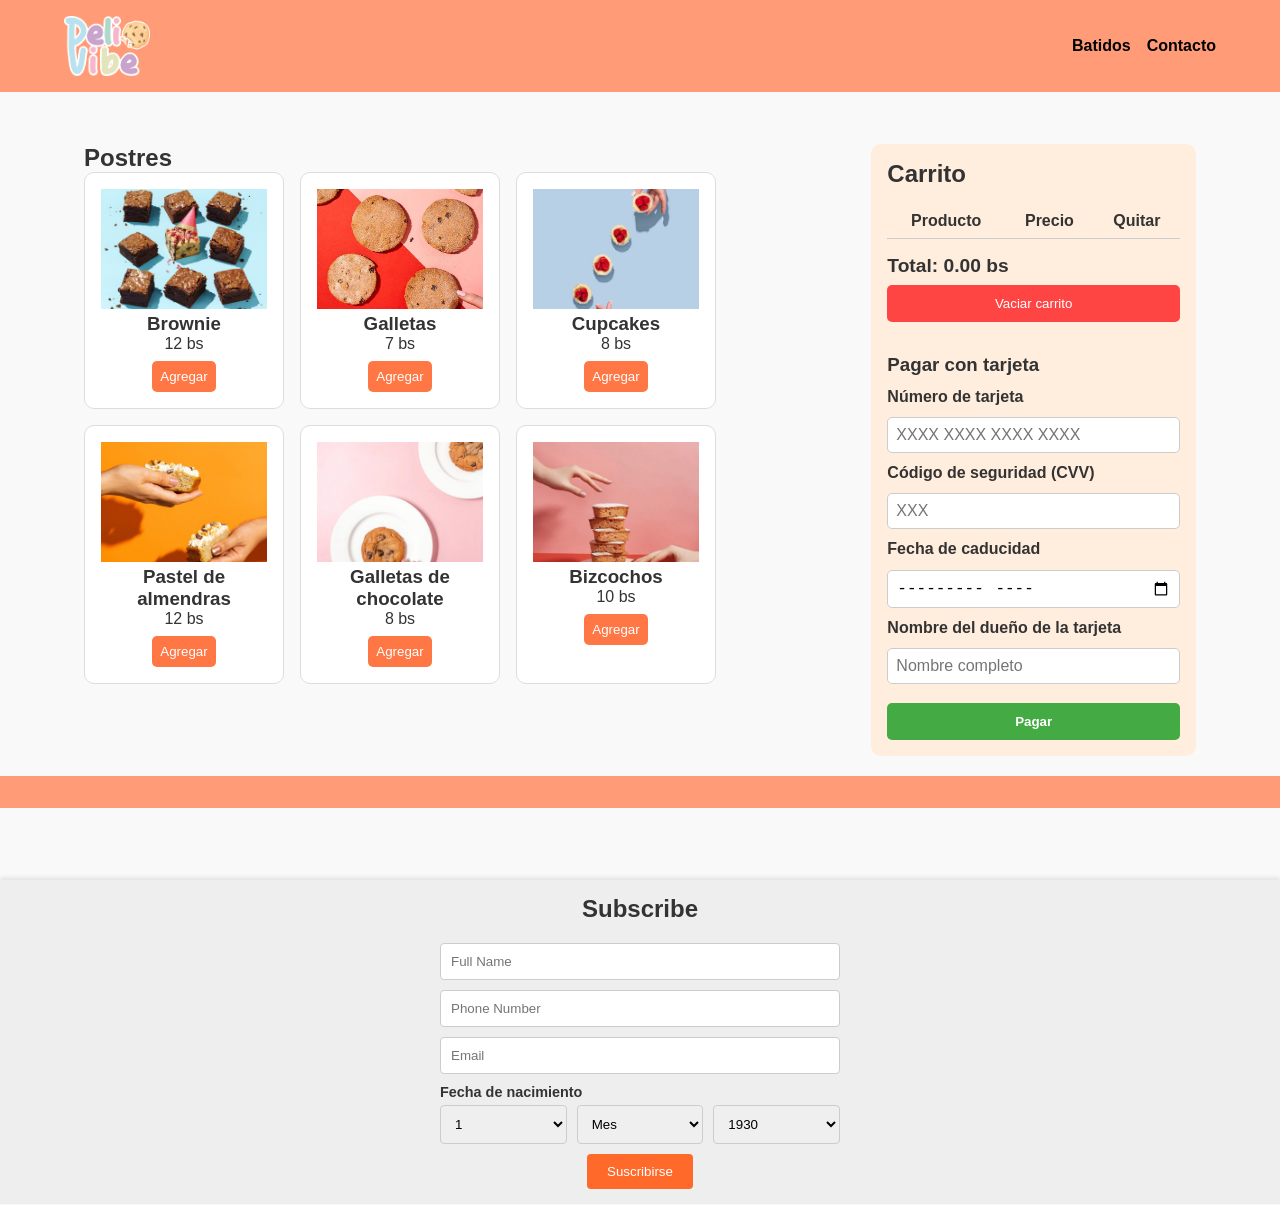
<file: index.html>
<!DOCTYPE html>
<html lang="es">
<head>
  <meta charset="UTF-8">
  <meta name="viewport" content="width=device-width, initial-scale=1.0">
  <title>DeliVibe</title>
  <link rel="stylesheet" href="styles.css">
</head>
<body>
  <div class="page-wrapper">
    <header class="header">
      <div class="container header-container">
        <img src="Recurso 2@4x.png" alt="Logo DeliVibe" class="logo">
        <nav class="navbar">
          <ul>
            <li><a href="batidos.html">Batidos</a></li>
            <li><a href="contacto.html">Contacto</a></li>
          </ul>
        </nav>
      </div>
    </header>

   <main class="main container">
      <section class="products">
        <h1>Postres</h1>
        <div class="product-list">
          <!-- Producto 1 -->
          <div class="product">
            <img src="Copia de Brownies.jpg" alt="Brownie">
            <h3>Brownie</h3>
            <p>12 bs</p>
            <button class="add-to-cart" data-title="Brownie" data-price="12">Agregar</button>
          </div>
          <div class="product">
            <img src="Copia de Galletas 1.jpg" alt="Brownie" />
            <h3>Galletas</h3>
            <p>7 bs</p>
            <button class="add-to-cart" data-id="1" data-title="Brownie" data-price="7" data-image="assets/Brownies.jpg">Agregar</button>
          </div>
          <div class="product">
            <img src="Copia de Cupkakes.jpg" alt="Brownie" />
            <h3>Cupcakes</h3>
            <p>8 bs</p>
            <button class="add-to-cart" data-id="1" data-title="Brownie" data-price="8" data-image="assets/Brownies.jpg">Agregar</button>
          </div>
          <div class="product">
            <img src="Copia de pastel de almendras.jpg" alt="Brownie" />
            <h3>Pastel de almendras</h3>
            <p>12 bs</p>
            <button class="add-to-cart" data-id="1" data-title="Brownie" data-price="12" data-image="assets/Brownies.jpg">Agregar</button>
          </div>
          <div class="product">
            <img src="Copia de Galletas con chispas de chocolate.jpg" alt="Brownie" />
            <h3>Galletas de chocolate</h3>
            <p>8 bs</p>
            <button class="add-to-cart" data-id="1" data-title="Brownie" data-price="8" data-image="assets/Brownies.jpg">Agregar</button>
          </div>
          <div class="product">
            <img src="Bizcochos.jpg" alt="Brownie" />
            <h3>Bizcochos</h3>
            <p>10 bs</p>
            <button class="add-to-cart" data-id="1" data-title="Brownie" data-price="10" data-image="assets/Brownies.jpg">Agregar</button>
          </div>
        </div>
      </section>

      <aside class="cart" id="cart">
        <h2>Carrito</h2>
        <table>
          <thead>
            <tr>
              <th>Producto</th>
              <th>Precio</th>
              <th>Quitar</th>
            </tr>
          </thead>
          <tbody id="cart-items"></tbody>
        </table>
        <p class="total">Total: <span id="total">0.00</span> bs</p>

        <button id="clear-cart">Vaciar carrito</button>

        <form id="payment-form" class="payment-form" novalidate>
          <h3>Pagar con tarjeta</h3>

          <label for="card-number">Número de tarjeta</label>
          <input
            type="text"
            id="card-number"
            name="card-number"
            maxlength="19"
            placeholder="XXXX XXXX XXXX XXXX"
            pattern="[\d\s]{13,19}"
            autocomplete="cc-number"
            required
          />

          <label for="card-code">Código de seguridad (CVV)</label>
          <input
            type="text"
            id="card-code"
            name="card-code"
            maxlength="4"
            placeholder="XXX"
            pattern="\d{3,4}"
            autocomplete="cc-csc"
            required
          />

          <label for="expiry-date">Fecha de caducidad</label>
          <input
            type="month"
            id="expiry-date"
            name="expiry-date"
            min="2023-06"
            max="2035-12"
            required
          />

          <label for="card-owner">Nombre del dueño de la tarjeta</label>
          <input
            type="text"
            id="card-owner"
            name="card-owner"
            placeholder="Nombre completo"
            autocomplete="cc-name"
            required
          />

          <button type="submit" id="pay-btn">Pagar</button>
        </form>
      </aside>
  </div>

<body>
  <header class="header"></header>

  <main class="main container">
    <section class="products"></section>
  </main>

<footer>
  <h2>Subscribe</h2>
  <form class="subscribe-form">
    <input type="text" placeholder="Full Name" required />
    <input type="tel" placeholder="Phone Number" required />
    <input type="email" placeholder="Email" required />
    <div class="form-group">
      <label>Fecha de nacimiento</label>
      <div class="dob-selectors">
        <select id="dob-day" name="dob-day" required></select>
        <select id="dob-month" name="dob-month" required>
          <option value="">Mes</option>
          <option value="1">Enero</option>
          <option value="2">Febrero</option>
          <option value="3">Marzo</option>
          <option value="4">Abril</option>
          <option value="5">Mayo</option>
          <option value="6">Junio</option>
          <option value="7">Julio</option>
          <option value="8">Agosto</option>
          <option value="9">Septiembre</option>
          <option value="10">Octubre</option>
          <option value="11">Noviembre</option>
          <option value="12">Diciembre</option>
        </select>
        <select id="dob-year" name="dob-year" required></select>
      </div>
    </div>
    <button type="submit">Suscribirse</button>
  </form>
</footer>

  <script src="carrito.js"></script>
  <script>
    window.addEventListener("DOMContentLoaded", () => {
      const daySelect = document.getElementById("dob-day");
      for (let i = 1; i <= 31; i++) {
        const option = document.createElement("option");
        option.value = i;
        option.textContent = i;
        daySelect.appendChild(option);
      }

      const yearSelect = document.getElementById("dob-year");
      for (let y = 1930; y <= 2025; y++) {
        const option = document.createElement("option");
        option.value = y;
        option.textContent = y;
        yearSelect.appendChild(option);
      }
    });
  </script>
</body>
</html>
</file>
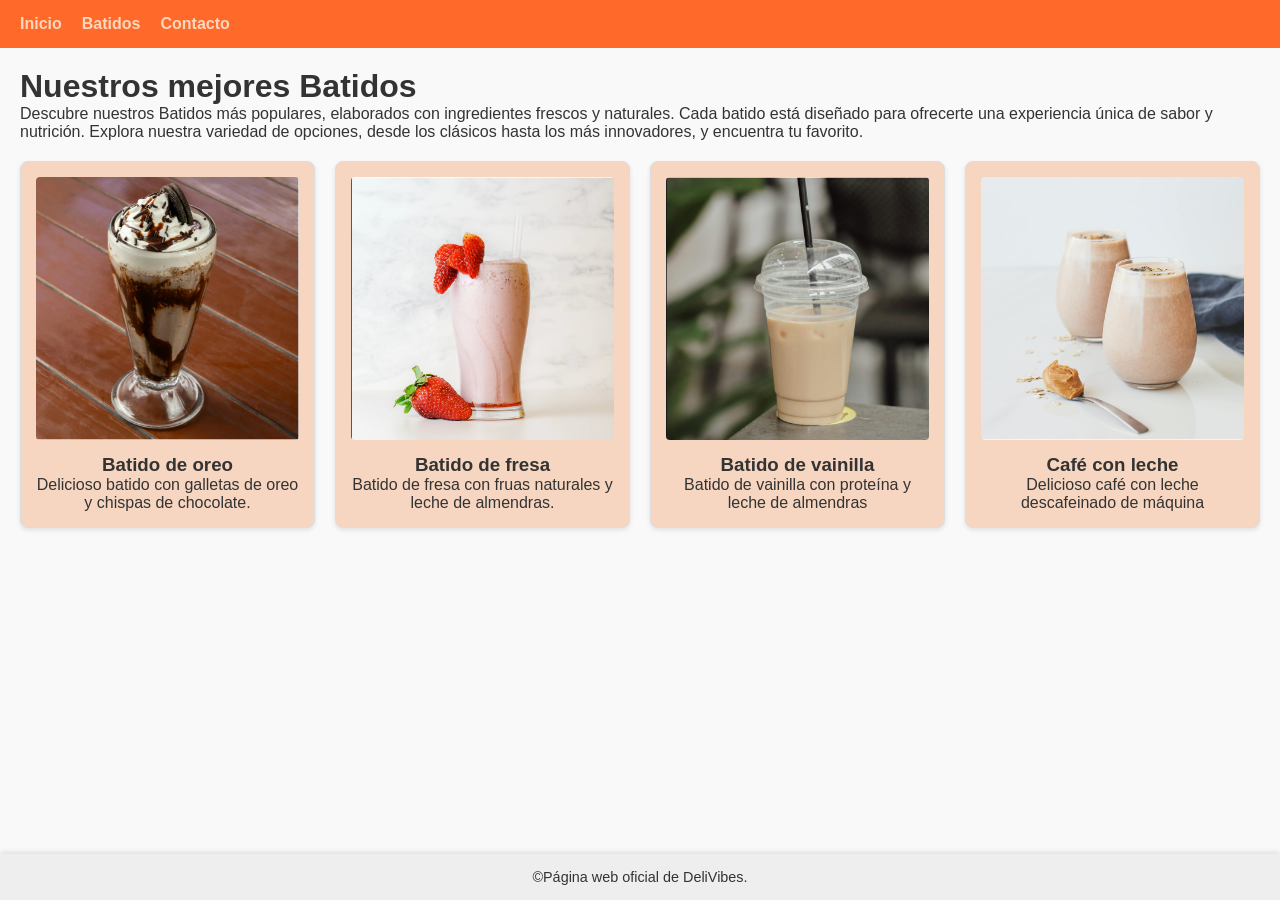
<file: batidos.html>
<!DOCTYPE html>
<html lang="es">
<head>
  <meta charset="UTF-8" />
  <meta name="viewport" content="width=device-width, initial-scale=1.0"/>
  <title>Batidos</title>
  <link rel="stylesheet" href="styles.css" />
</head>
<body>
  <header>
    <nav>
      <ul>
        <li><a href="index.html">Inicio</a></li>
        <li><a href="batidos.html">Batidos</a></li>
        <li><a href="contacto.html">Contacto</a></li>
      </ul>
    </nav>
  </header>

  <main>
    <h1>Nuestros mejores Batidos</h1>
    <p>Descubre nuestros Batidos más populares, 
        elaborados con ingredientes frescos y naturales. 
        Cada batido está diseñado para ofrecerte una 
        experiencia única de sabor y nutrición. 
        Explora nuestra variedad de opciones, 
        desde los clásicos hasta los más innovadores,
        y encuentra tu favorito.</p>
    </p>

    <section class="product-grid">
      <div class="product-card">
        <img src="oreo.png" alt="Imagen del producto 1" class="product-image">
        <h3>Batido de oreo</h3>
        <p>Delicioso batido con galletas 
          de oreo y chispas de chocolate.</p>
      </div>

      <div class="product-card">
        <img src="frutilla.png" alt="Imagen del producto 2" class="product-image">
        <h3>Batido de fresa</h3>
        <p>Batido de fresa con fruas 
          naturales y leche de almendras.</p>
      </div>

      <div class="product-card">
        <img src="take away.png" alt="Imagen del producto 3" class="product-image">
        <h3>Batido de vainilla</h3>
        <p>Batido de vainilla con proteína 
          y leche de almendras</p>
      </div>

      <div class="product-card">
        <img src="1 café.png" alt="Imagen del producto 1" class="product-image">
        <h3>Café con leche</h3>
        <p>Delicioso café con leche descafeinado
          de máquina
        </p>
      </div>
    </section>
  </main>

  <footer>
    <p>&copy;Página web oficial de DeliVibes.</p>
  </footer>
</body>
</html>
</file>
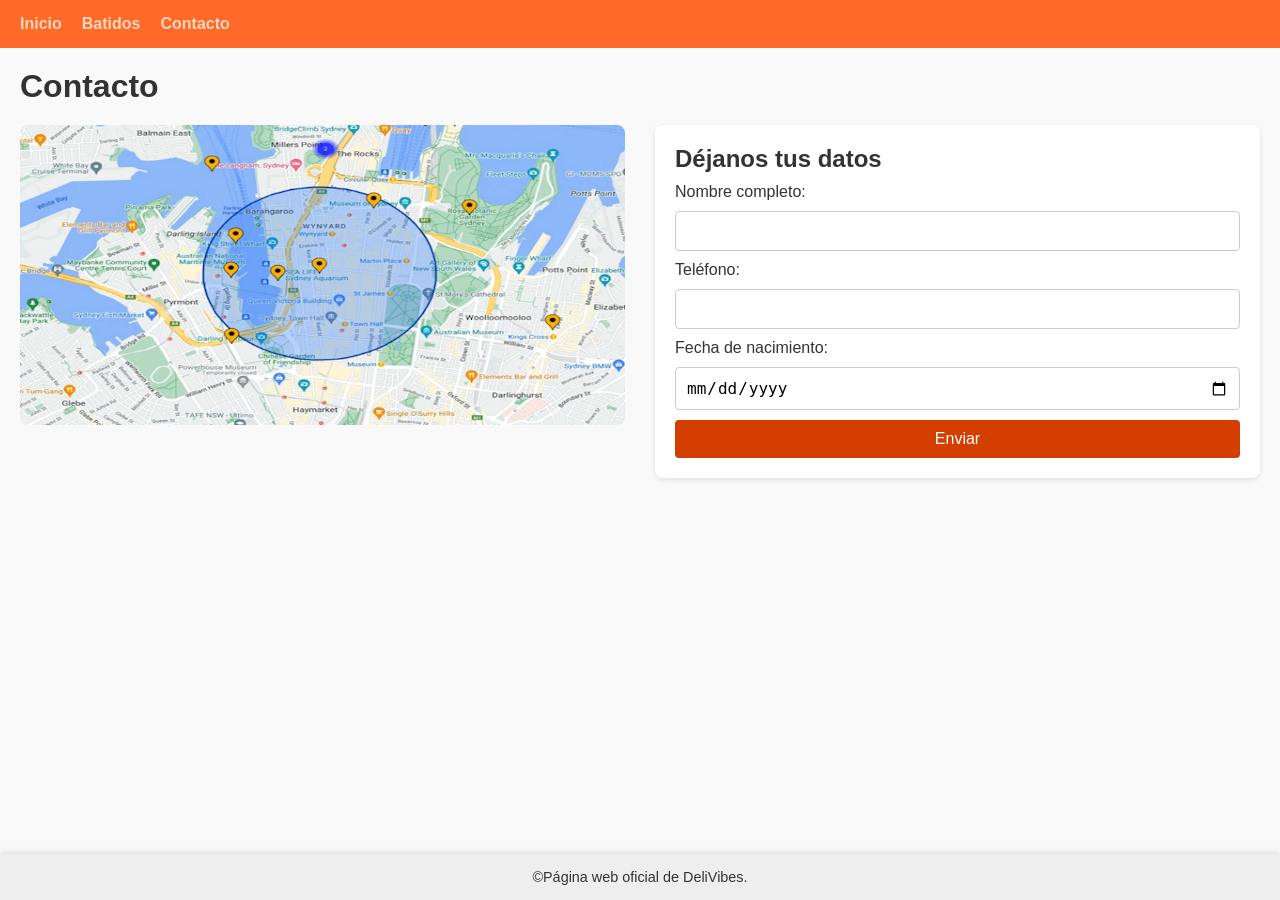
<file: contacto.html>
<!DOCTYPE html>
<html lang="es">
<head>
  <meta charset="UTF-8" />
  <meta name="viewport" content="width=device-width, initial-scale=1.0"/>
  <title>Contacto</title>
  <link rel="stylesheet" href="styles.css" />
</head>
<body>
  <header>
    <nav>
      <ul>
        <li><a href="index.html">Inicio</a></li>
        <li><a href="batidos.html">Batidos</a></li>
        <li><a href="contacto.html">Contacto</a></li>
      </ul>
    </nav>
  </header>

  <main>
    <h1>Contacto</h1>

    <section class="contact-section">
      
        <img src="react-codelab-thumbnail.png" alt="Imagen de contacto" class="contact-image" />
      </div>

      <form class="contact-form">
        <h2>Déjanos tus datos</h2>

        <label for="nombre">Nombre completo:</label>
        <input type="text" id="nombre" name="nombre" required>

        <label for="telefono">Teléfono:</label>
        <input type="tel" id="telefono" name="telefono" required>

        <label for="fecha-nacimiento">Fecha de nacimiento:</label>
        <input type="date" id="fecha-nacimiento" name="fecha-nacimiento" required>

        <button type="submit">Enviar</button>
      </form>
    </section>
  </main>

  <footer>
    <p>&copy;Página web oficial de DeliVibes.</p>
  </footer>
</body>
</html>
</file>
<file: styles.css>
/* Reset básico */
* {
  box-sizing: border-box;
  margin: 0;
  padding: 0;
}

body {
  font-family: Arial, sans-serif;
  background-color: #fff7f0;
  min-height: 100vh;
  display: flex;
  flex-direction: column;
}

.container {
  width: 90%;
  margin: auto;
}

/* Header */
.header {
  background-color: #ff9c77;
  padding: 1rem 0;
}

.header-container {
  display: flex;
  justify-content: space-between;
  align-items: center;
}

.logo {
  height: 60px;
}

.navbar ul {
  list-style: none;
  display: flex;
  gap: 1rem;
}

.navbar a {
  text-decoration: none;
  color: #000;
  font-weight: bold;
}

/* Main */
.main {
  display: flex;
  margin-top: 2rem;
  flex: 1;
}

.products {
  width: 70%;
}

.product-list {
  display: flex;
  flex-wrap: wrap;
  gap: 1rem;
}

.product {
  background-color: white;
  border: 1px solid #ddd;
  padding: 1rem;
  border-radius: 10px;
  width: 200px;
  text-align: center;
}

.product img {
  width: 100%;
  height: 120px;
  object-fit: cover;
}

.add-to-cart {
  background-color: #ff7744;
  color: white;
  border: none;
  padding: 0.5rem;
  border-radius: 5px;
  margin-top: 0.5rem;
  cursor: pointer;
}

/* Carrito */
.cart {
  width: 30%;
  margin-left: 2rem;
  background: #ffeede;
  padding: 1rem;
  border-radius: 10px;
  position: sticky;
  top: 20px;
  height: fit-content;
  max-height: 90vh;
  overflow-y: auto;
}

.cart table {
  width: 100%;
  margin-top: 1rem;
  border-collapse: collapse;
}

.cart th,
.cart td {
  padding: 0.5rem;
  border-bottom: 1px solid #ccc;
  text-align: center;
}

.remove-btn {
  background-color: #e74c3c;
  color: white;
  border: none;
  padding: 0.2rem 0.5rem;
  cursor: pointer;
  border-radius: 4px;
}

/* Total y botones */
.total {
  margin-top: 1rem;
  font-weight: bold;
  font-size: 1.2rem;
}

#clear-cart {
  margin-top: 0.5rem;
  width: 100%;
  background-color: #ff4444;
  color: white;
  border: none;
  padding: 0.7rem;
  border-radius: 5px;
  cursor: pointer;
}

#clear-cart:hover {
  background-color: #cc0000;
}

/* Formulario de pago */
.payment-form {
  margin-top: 2rem;
  display: flex;
  flex-direction: column;
  gap: 0.7rem;
}

.payment-form label {
  font-weight: bold;
}

.payment-form input,
.payment-form select {
  padding: 0.5rem;
  border-radius: 5px;
  border: 1px solid #ccc;
  font-size: 1rem;
}

.payment-form input:focus,
.payment-form select:focus {
  outline: none;
  border-color: #ff7744;
}

#pay-btn {
  background-color: #44aa44;
  color: white;
  border: none;
  padding: 0.7rem;
  border-radius: 5px;
  cursor: pointer;
  font-weight: bold;
  margin-top: 0.5rem;
}

#pay-btn:hover {
  background-color: #338833;
}

.footer {
  background-color: #ffbb88;
  padding: 2rem 0;
  margin-top: auto;
  text-align: center;
}

.footer h2 {
  margin-bottom: 1rem;
  font-size: 1.5rem;
}

#subscribe-form {
  max-width: 600px;
  margin: 0 auto;
  display: flex;
  flex-direction: column;
  gap: 1rem;
  align-items: stretch;
}

#subscribe-form .form-group {
  display: flex;
  flex-direction: column;
  align-items: flex-start;
}

#subscribe-form input,
#subscribe-form select,
#subscribe-form textarea {
  padding: 0.5rem;
  border-radius: 5px;
  border: 1px solid #ccc;
  font-size: 1rem;
  width: 100%;
}

#subscribe-form input:focus,
#subscribe-form select:focus,
#subscribe-form textarea:focus {
  outline: none;
  border-color: #ff7744;
}

.dob-selectors {
  display: flex;
  gap: 1rem;
  width: 100%;
}

.dob-selectors select {
  flex: 1;
}

#subscribe-form button {
  background-color: #ff7744;
  color: white;
  border: none;
  padding: 0.7rem;
  border-radius: 5px;
  cursor: pointer;
  font-weight: bold;
  font-size: 1rem;
  transition: background-color 0.3s ease;
}

#subscribe-form button:hover {
  background-color: #cc5522;
}
#subscribe-form button:disabled {
  background-color: #ccc;
  cursor: not-allowed;
}

html, body {
  height: 100%;
  margin: 0;
  display: flex;
  flex-direction: column;
}

.main {
  flex: 1;
}

footer {
  background-color: #f4f4f4;
  padding: 20px;
  text-align: center;
  margin-top: auto;
  box-shadow: 0 -2px 5px rgba(0, 0, 0, 0.1);
}

/* Título del footer */
footer h2 {
  margin-bottom: 20px;
}

footer h2 {
  font-size: 1.5rem;
  color: #333;
}
.subscribe-form {
  display: flex;
  flex-direction: column;
  align-items: center;
  gap: 10px;
  max-width: 400px;
  margin: 0 auto;
}


.subscribe-form input,
.subscribe-form select {
  padding: 10px;
  width: 100%;
  max-width: 100%;
  border: 1px solid #ccc;
  border-radius: 4px;
  box-sizing: border-box;
}


.form-group {
  width: 100%;
  text-align: left;
}

.form-group label {
  display: block;
  margin-bottom: 5px;
  font-weight: bold;
}

.dob-selectors {
  display: flex;
  gap: 10px;
}

.dob-selectors select {
  flex: 1;
}


.subscribe-form button {
  padding: 10px 20px;
  background-color: #ff6a2b;
  color: white;
  border: none;
  border-radius: 4px;
  cursor: pointer;
}

.subscribe-form button:hover {
  background-color: #ff6a2a;
}




* {
  margin: 0;
  padding: 0;
  box-sizing: border-box;
}

body {
  font-family: 'Segoe UI', sans-serif;
  background-color: #f9f9f9;
  color: #333;
  min-height: 100vh;
  display: flex;
  flex-direction: column;
}

header {
  background-color: #ff6a2b;
  padding: 15px 20px;
  color: white;
}

nav ul {
  list-style: none;
  display: flex;
  gap: 20px;
}

nav a {
  color: rgb(255, 215, 189);
  text-decoration: none;
  font-weight: bold;
}

nav a:hover {
  text-decoration: underline;
}

main {
  flex: 1;
  padding: 20px;
}

footer {
  background-color: #eee;
  text-align: center;
  padding: 15px;
  margin-top: auto;
  font-size: 0.9em;
}

.product-grid {
  display: grid;
  grid-template-columns: repeat(auto-fit, minmax(250px, 1fr));
  gap: 20px;
  margin-top: 20px;
}

.product-card {
  background-color: rgb(246, 214, 192);
  border: 1px solid #ddd;
  border-radius: 8px;
  padding: 15px;
  text-align: center;
  box-shadow: 0 2px 5px rgba(0,0,0,0.1);
  transition: transform 0.2s ease;
}

.product-card:hover {
  transform: translateY(-5px);
}

.product-image {
  width: 100%;
  aspect-ratio: 1 / 1;
  background-color: #ccc;
  border-radius: 4px;
  margin-bottom: 10px;
  background-size: cover;
  background-position: center;
}

.contact-section {
  display: flex;
  flex-wrap: wrap;
  gap: 30px;
  margin-top: 20px;
  align-items: flex-start;
}

.contact-image {
  flex: 1 1 300px;
  height: 300px;
  background-color: #ddd;
  background-size: cover;
  background-position: center;
  border-radius: 8px;
}

.contact-form {
  flex: 1 1 300px;
  display: flex;
  flex-direction: column;
  gap: 10px;
  background-color: white;
  padding: 20px;
  border-radius: 8px;
  box-shadow: 0 2px 5px rgba(0,0,0,0.1);
}

.contact-form input,
.contact-form button {
  padding: 10px;
  font-size: 1rem;
  border: 1px solid #ccc;
  border-radius: 4px;
}

.contact-form button {
  background-color: #d43f00;
  color: white;
  border: none;
  cursor: pointer;
}

.contact-form button:hover {
  background-color: #fb8755;
}


.contact-image {
  flex: 1 1 300px;
  height: 300px;
  background-size: cover;         
  background-position: center;
  border-radius: 8px;
}
</file>
